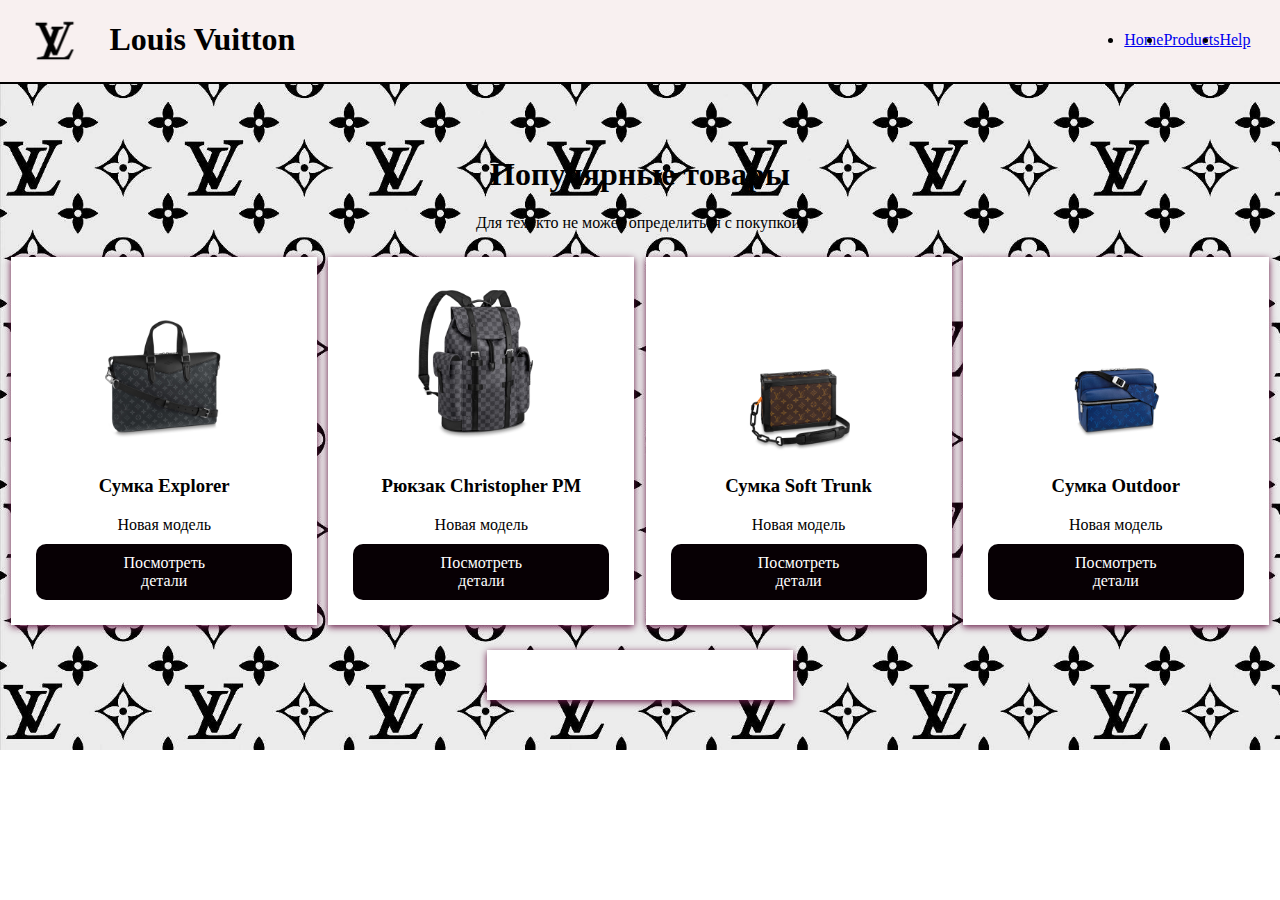
<file: proect.html>
<!DOCTYPE html>
<html lang="en">
<head>
    <meta charset="UTF-8">
    <meta name="viewport" content="width=device-width, initial-scale=1.0">
    <meta http-equiv="X-UA-Compatible" content="ie=edge">
    <title>Louis Vuitton</title>
    <link rel="stylesheet" href="proect1.css">
</head>
<body>
    <!-- START HEADER -->
<header class="header">
        <div class="container">
            <div class="header-row">
                <div class="header-logo">
                    <img class="logo-img" src="LV-logo-1.png">
                    <h1 class="logo-title"> Louis Vuitton </h1>
                </div>
                <div class="header-menu">
                    <ul class="menu">
                        <li class="menu-item"> <a class="menu-link" href="#"> Home  </a> </li>
                        <li class="menu-item"> <a class="menu-link" href="#"> Products  </a> </li>
                        <li class="menu-item"> <a class="menu-link" href="#metka"> Help </a> </li>
                    </ul>
                </div>
            </div>
        </div>
          <!--START CARDS SECTION-->
<section class="cards-section">
    <a name"metka"></a>
    <div class="container">
        <div class="cards-text">
            <h1 class="cards-title"> Популярные товары  </h1>
                <div class="cards-description"> Для тех, кто не может определиться с покупкой. </div>
    
        <div class="cards">
            <div class="cards-row">
                <div class="card">

                  <img class="card-img" src="explorer.jpg">
                <div class="card-body">
                   <h3 class="card-title"> Сумка Explorer </h3>
                    <div class="card-text"> Новая модель </div>
                    <div class="card-button">
                        <a class="card-link" href="#"> Посмотреть детали </a>
                    </div> 
                </div>

                </div>
                <div class="card">
                        <img class="card-img" src="chris.jpg">
                        <div class="card-body">
                           <h3 class="card-title"> Рюкзак Christopher PM </h3>
                            <div class="card-text"> Новая модель </div>
                            <div class="card-button">
                                <a class="card-link" href="#"> Посмотреть детали </a>
                            </div> 
                        </div>
        
                        </div>
                        <div class="card">
                                <img class="card-img" src="soft.jpg">
                                <div class="card-body">
                                   <h3 class="card-title"> Сумка Soft Trunk </h3>
                                    <div class="card-text"> Новая модель </div>
                                    <div class="card-button">
                                        <a class="card-link" href="#"> Посмотреть детали </a>
                                    </div> 
                                </div>
                
                                </div>
                                <div class="card">
                                        <img class="card-img" src="outdoor.jpg">
                                        <div class="card-body">
                                           <h3 class="card-title"> Cумка Outdoor </h3>
                                            <div class="card-text"> Новая модель </div>
                                            <div class="card-button">
                                                <a class="card-link" href="#"> Посмотреть детали </a>
                                            </div> 
                                        </div>
                        
                                        </div>
                                        <div class="card">

    </header>
    <!-- START MAIN -->
    <main class="main">
        
    </main>     
    
       
    
</body>
</html>
</file>
<file: proect1.css>
body {
    background-image: url(logofon.jpg);
    background-repeat: no-repeat;
    background-size: cover;
    margin:0;
}
.header-row {
    display: flex;
    flex-direction: row;
    background: rgb(248, 240, 240);
    border-bottom: 2px solid black;
}
.logo-img {
    width: 10%;
}
.header-logo{
    flex-grow: 1;
    display: flex;
    flex-direction: row;
}
.header-menu{
    flex-grow: 1;

    
}
.menu {
    display: flex;
    flex-direction: row;
    padding: 15px;
    border-top: 10px;
    justify-content: center;
    
    
}
.cards-section {
    padding: 50px 0;
}

.cards-title, .cards-description {
    color: black;
    text-align: center;
}
.card {
    padding: 25px;
    margin-top: 25px;
    width: 20%;
    background: white;
    box-shadow: 0px 2px 7px 0px rgb(102, 23, 69);
    text-align: center;
    
}

.cards-row {
    display: flex;
    flex-direction: row;
    justify-content: space-evenly;
    flex-wrap: wrap;
}

.card-link {
    text-decoration: none;
    color: white;


}
.card-button {
    background-color: rgb(7, 0, 4);
    text-align: center;
    padding: 10px 70px;
    border-radius: 10px;
    margin-top: 10px;

}

.card-title, .card-description {
    margin-top: 10px;
    

    
    
}

.card-button:hover {
    background: linear-gradient(45deg, rgb(83, 48, 8), rgb(196, 137, 102) );
}

.card-img {
    width: 70%;
}
</file>
